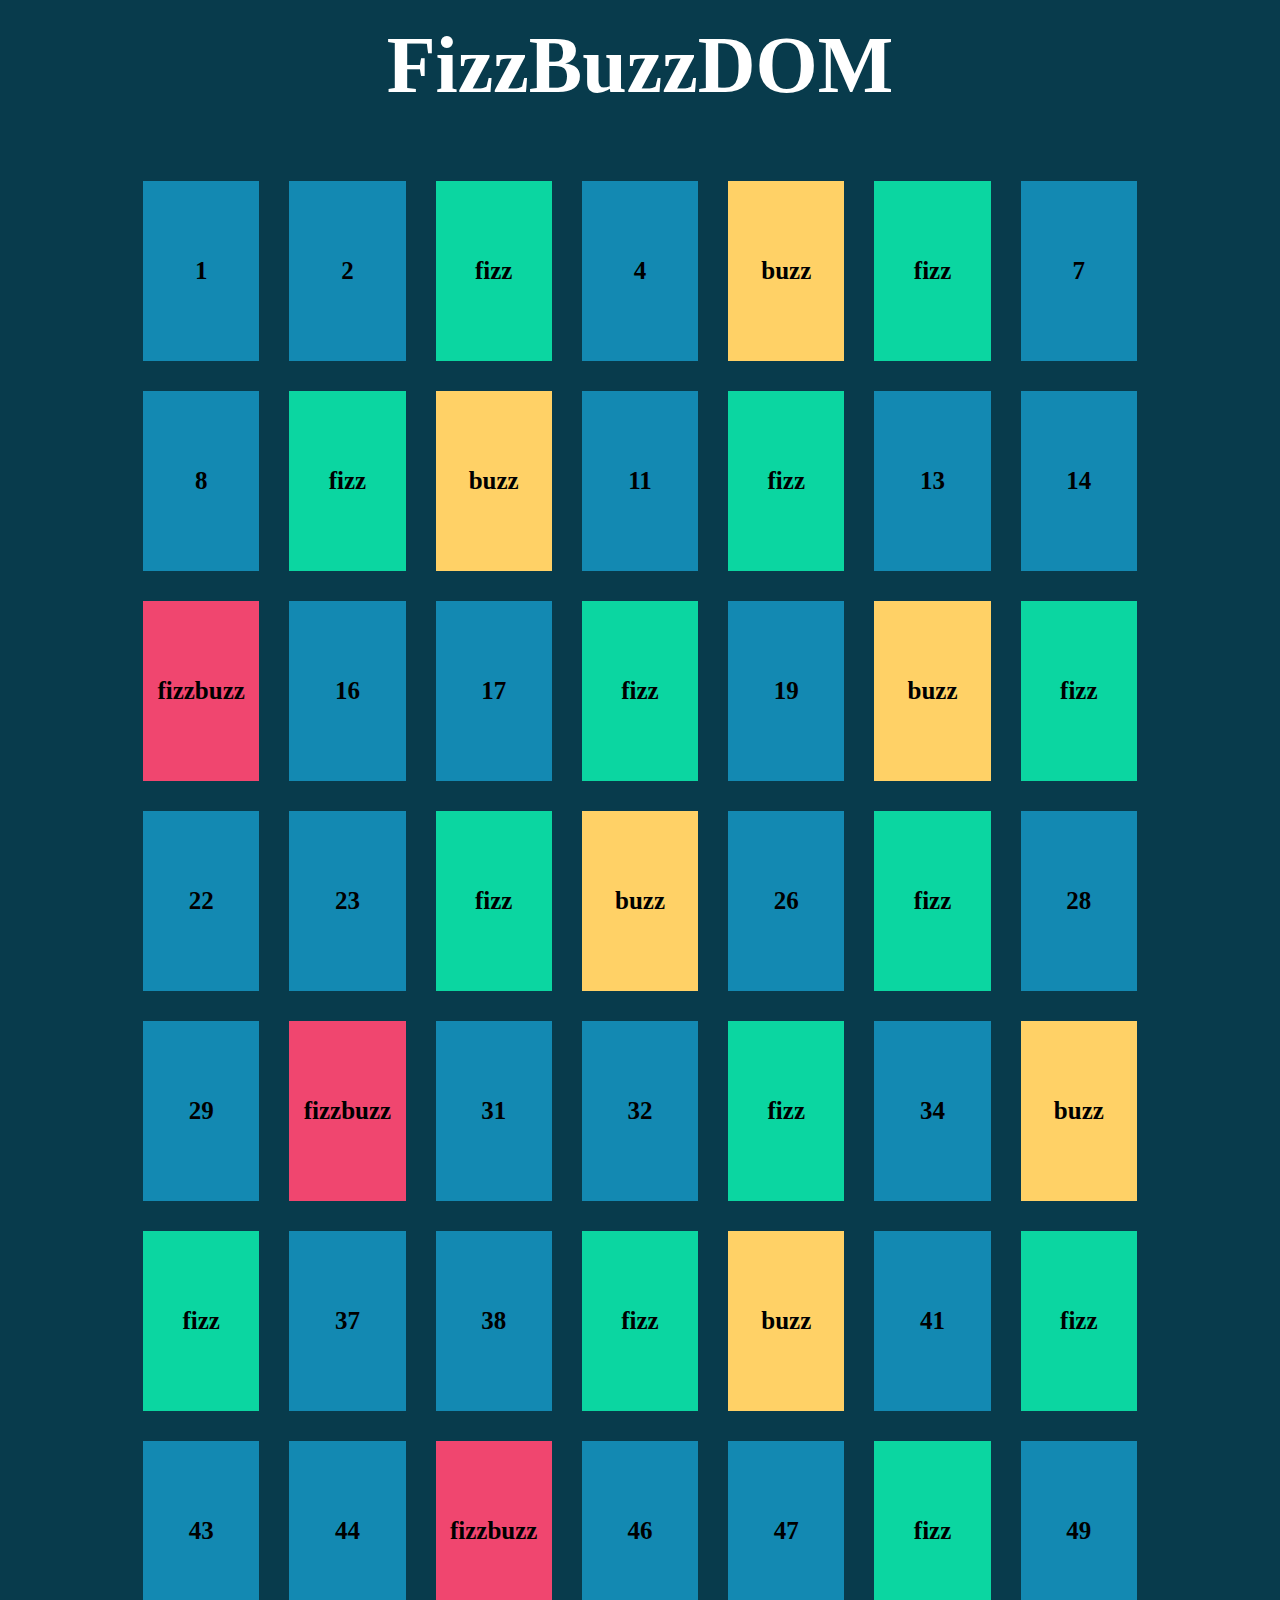
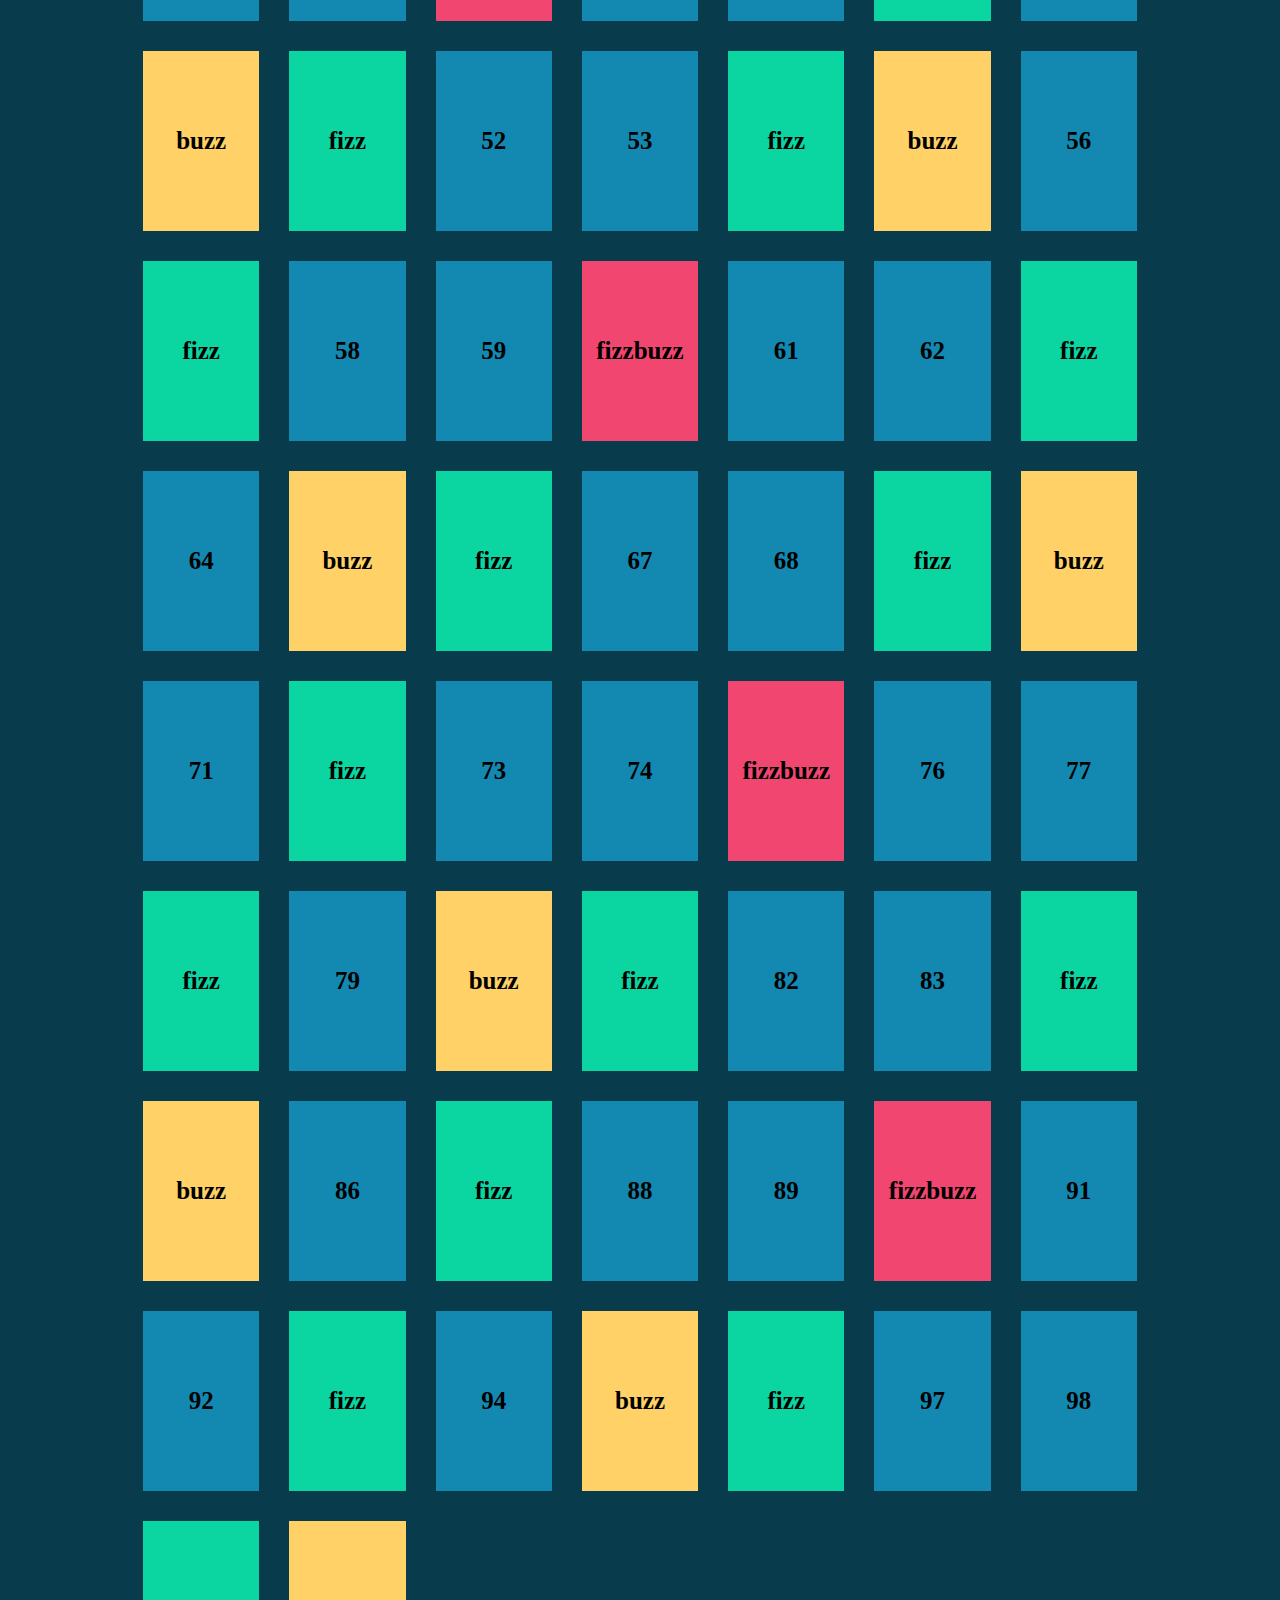
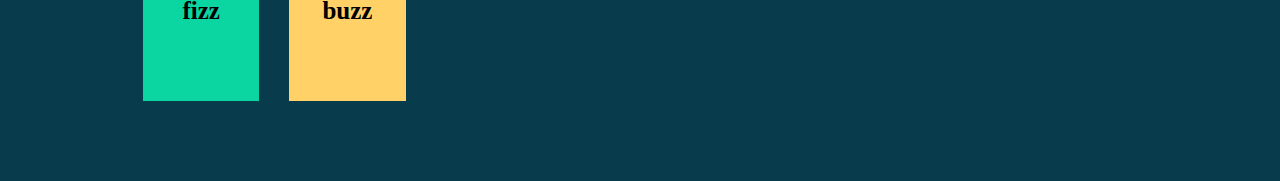
<file: index.html>
<!DOCTYPE html>
<html lang="en">
<head>
    <meta charset="UTF-8">
    <meta http-equiv="X-UA-Compatible" content="IE=edge">
    <meta name="viewport" content="width=device-width, initial-scale=1.0">
    <link rel="stylesheet" href="css/style.css">
    <title>Fizzbuzzdom</title>
</head>
<body>
    
    <div class="container">
        <h1>
            FizzBuzzDOM
        </h1>
        <div class="containerSquare">
            <!-- <div class="square">
                1
            </div>
            <div class="fizz">
                2
            </div>
            <div class="buzz">
                3
            </div>
            <div class="fizzbuzz">
                4
            </div> -->
        </div>
        
    </div>

    <script type="text/javascript" src="js/script.js">
    </script>

</body>
</html>
</file>
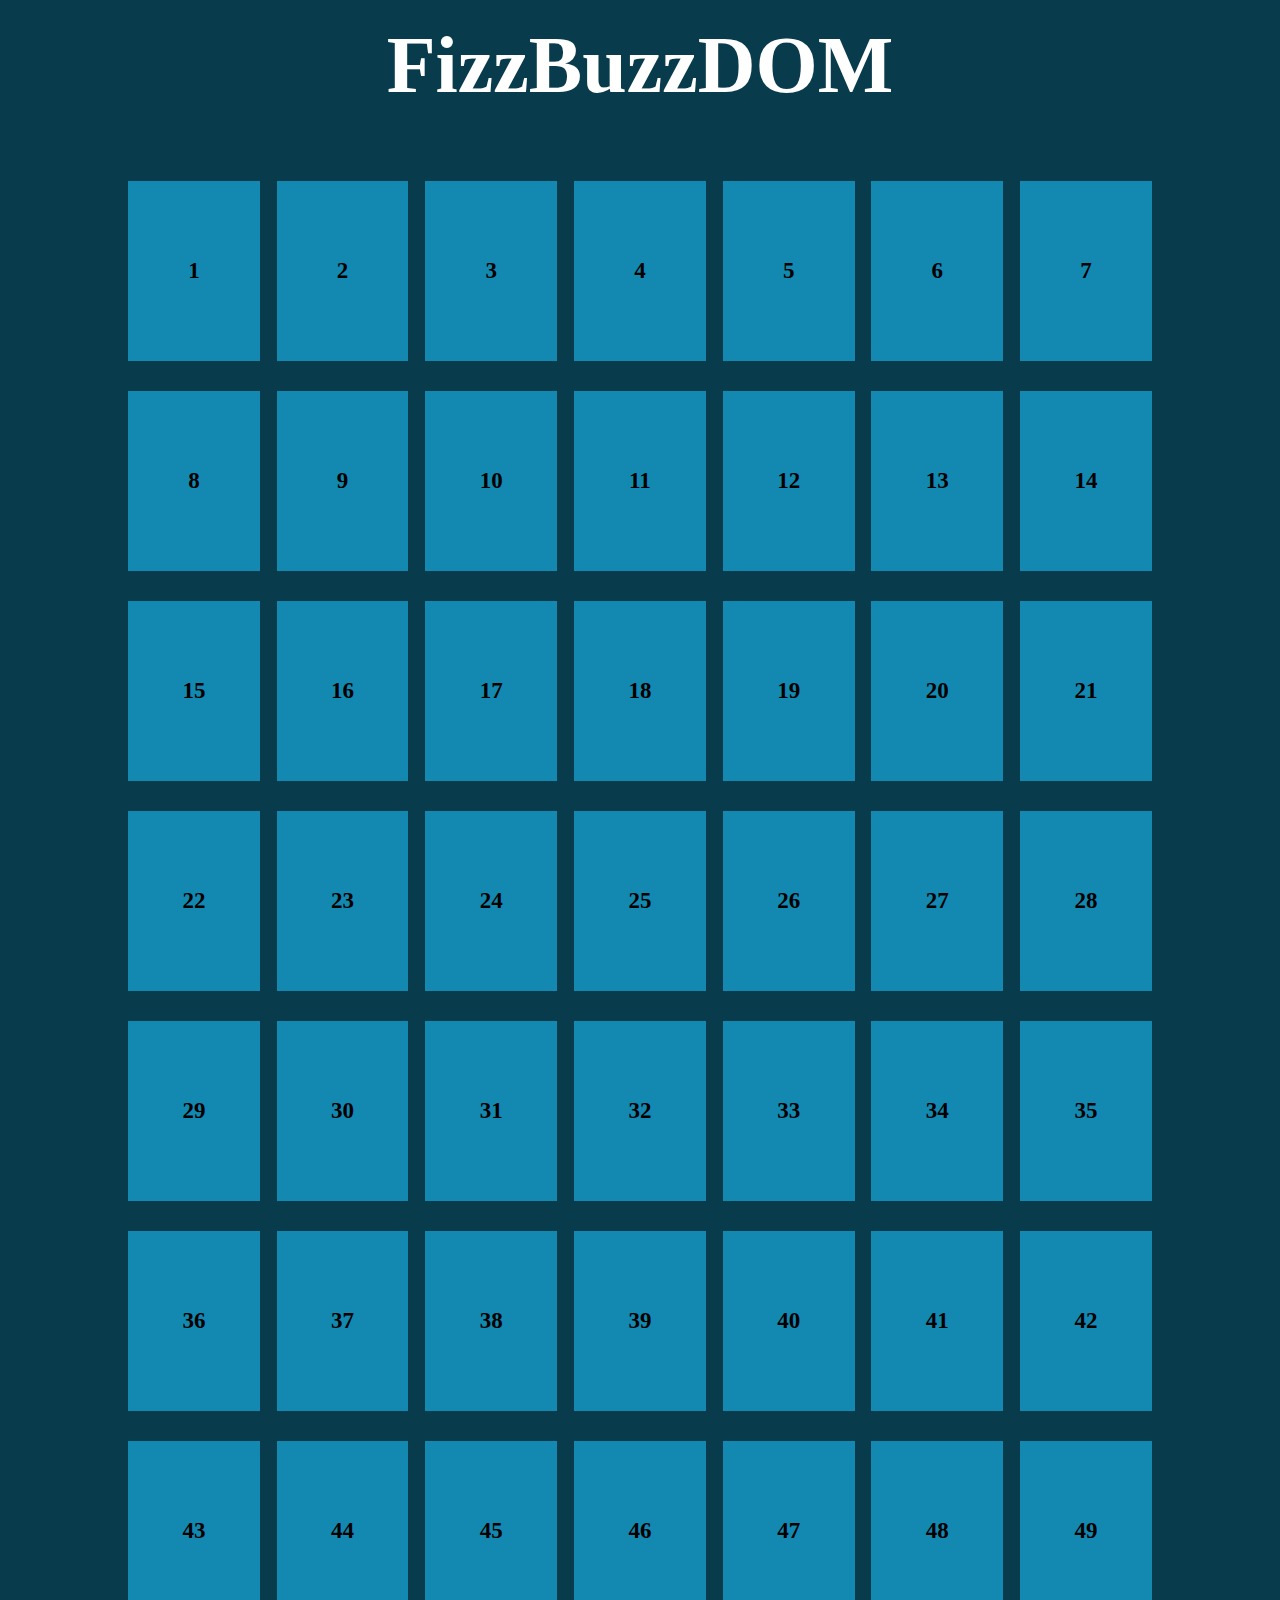
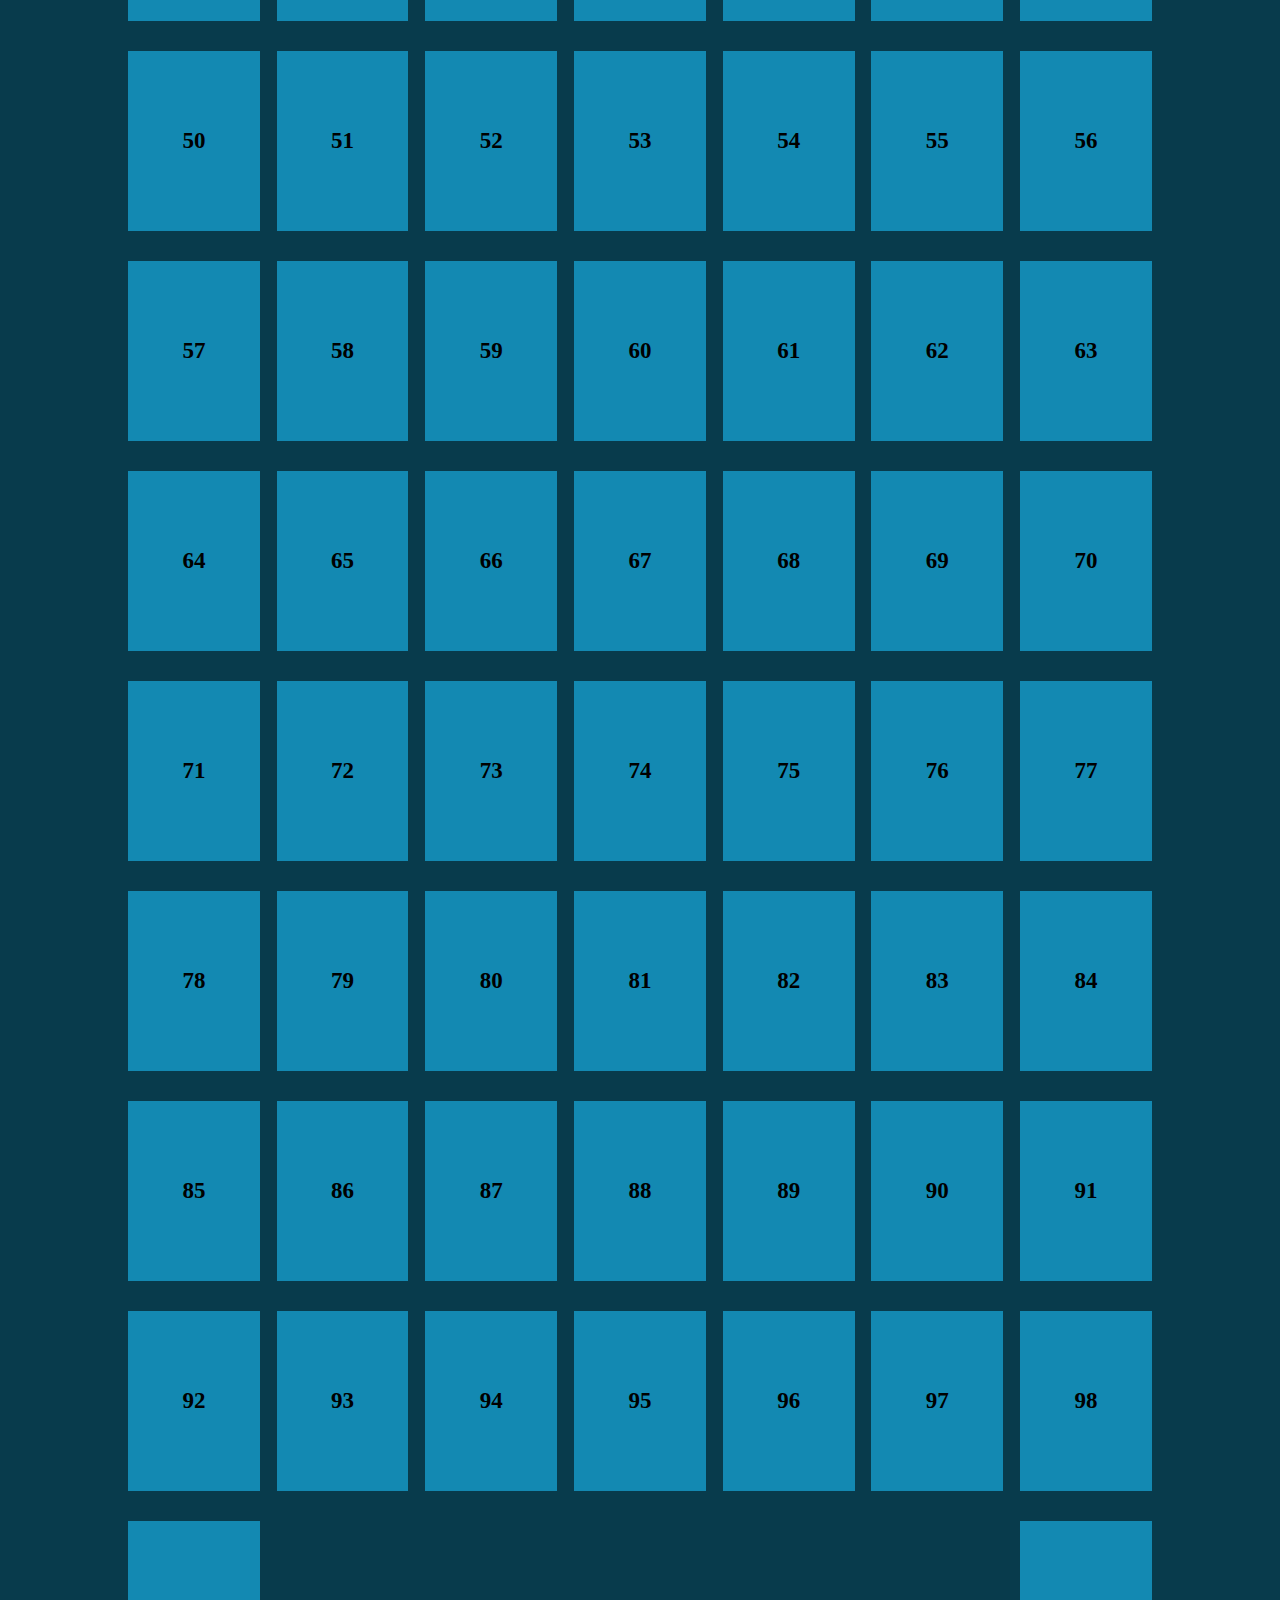
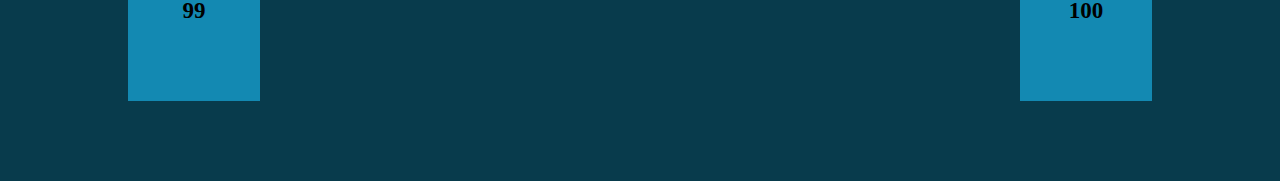
<file: bonus/index.html>
<!DOCTYPE html>
<html lang="en">
<head>
    <meta charset="UTF-8">
    <meta http-equiv="X-UA-Compatible" content="IE=edge">
    <meta name="viewport" content="width=device-width, initial-scale=1.0">
    <link rel="stylesheet" href="css/style.css">
    <title>Fizzbuzzdom BONUS</title>
</head>
<body>
    
    <div class="container">
        <h1>
            FizzBuzzDOM
        </h1>
        <div class="containerSquare">
            <!-- <div class="square">
                1
            </div>
            <div class="fizz">
                2
            </div>
            <div class="buzz">
                3
            </div>
            <div class="fizzbuzz">
                4
            </div> -->
        </div>
        
    </div>

    <script type="text/javascript" src="js/script.js">
    </script>

</body>
</html>
</file>
<file: css/style.css>
* {
    margin: 0;
    padding: 0;
    box-sizing: border-box;
}

/* General rules */

body {
    background-color: #083b4c;
}

/* Container */

.container {
    width: 80%;
    margin: 0 auto;
}

.container h1 {
    color: white;
    font-size: 80px;
    padding: 20px 0;
    text-align: center;
}

/* ContainerSquare */

.containerSquare {
    display: flex;
    flex-flow: row wrap;
    padding: 50px 0;
}

.square, .fizz, .buzz, .fizzbuzz {
    background-color: #1389b2;
    height: 180px;
    width: calc(100% / 7 - 30px);
    margin: 0 15px 30px;
    display: flex;
    justify-content: center;
    align-items: center;
    font-weight: 900;
    font-size: 25px;
}

.fizz {
    background-color: #0bd6a1;
}

.buzz {
    background-color: #ffd166;
}

.fizzbuzz {
    background-color: #f0466f;
}
</file>
<file: bonus/css/style.css>
* {
    margin: 0;
    padding: 0;
    box-sizing: border-box;
}

/* General rules */

body {
    background-color: #083b4c;
}

/* Container */

.container {
    width: 80%;
    margin: 0 auto;
}

.container h1 {
    color: white;
    font-size: 80px;
    padding: 20px 0;
    text-align: center;
}

/* ContainerSquare */

.containerSquare {
    display: flex;
    flex-flow: row wrap;
    justify-content: space-between;
    padding: 50px 0;
}

.square, .fizz, .buzz, .fizzbuzz {
    background-color: #1389b2;
    height: 180px;
    width: calc(90.1% / 7);
    margin-bottom: 30px;
    display: flex;
    justify-content: center;
    align-items: center;
    font-weight: 900;
    font-size: 23px;
}

.fizz {
    background-color: #0bd6a1;
}

.buzz {
    background-color: #ffd166;
}

.fizzbuzz {
    background-color: #f0466f;
}

.num_primo {
    background-color: darkturquoise;
}
</file>
